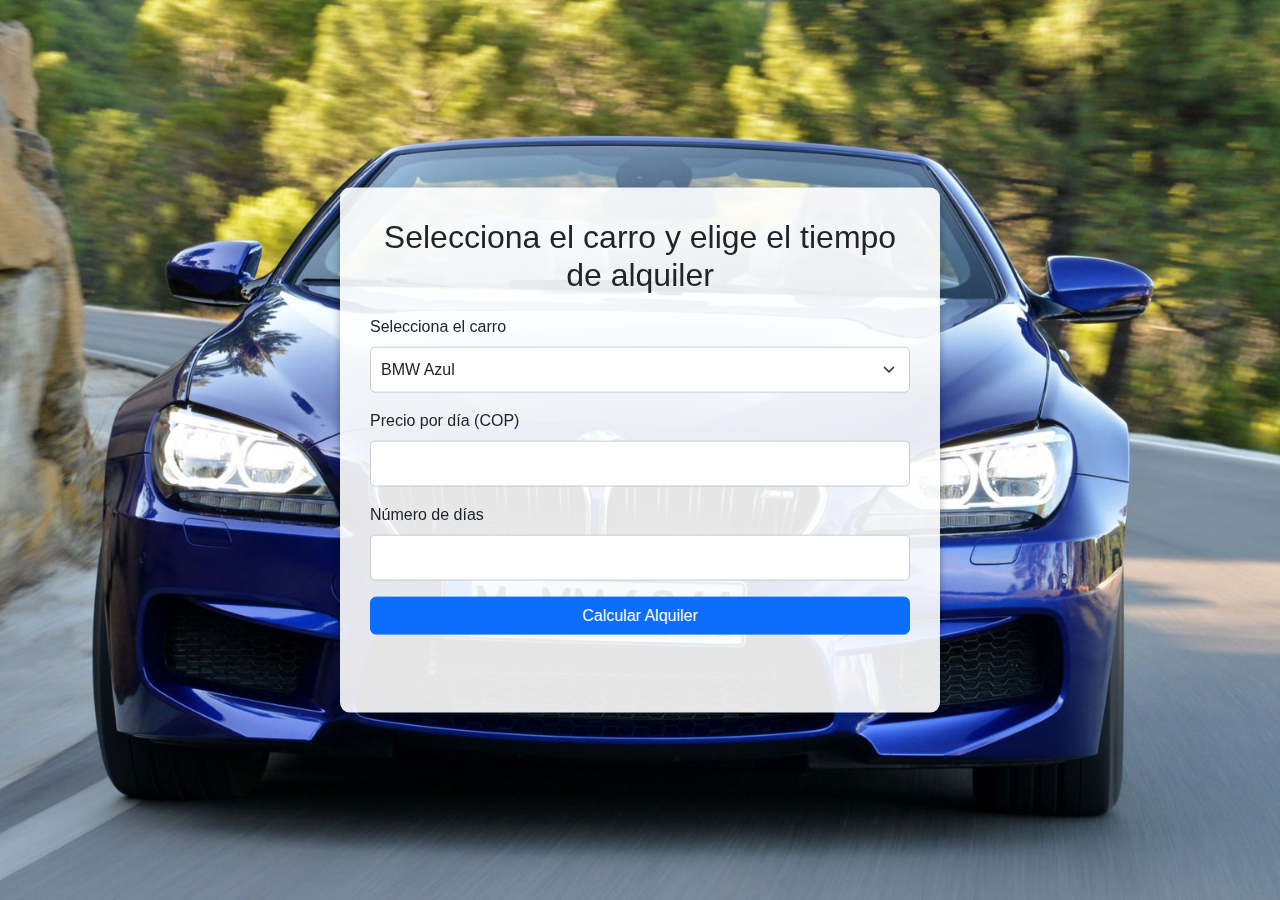
<file: autos/autos.html>
<!DOCTYPE html>
<html lang="es">
<head>
    <meta charset="UTF-8">
    <meta name="viewport" content="width=device-width, initial-scale=1.0">
    <title>Alquiler de Carros</title>
    <link href="https://cdn.jsdelivr.net/npm/bootstrap@5.3.0-alpha1/dist/css/bootstrap.min.css" rel="stylesheet">
    <link rel="stylesheet" href="/autos/styles.css">
</head>
<body>

    <div id="carouselExample" class="carousel slide carousel-fade">
        <div class="carousel-inner">
            <div class="carousel-item active">
                <img src="/img/bmw-azul.jpg" class="d-block w-100" alt="BMW Azul">
            </div>
            <div class="carousel-item">
                <img src="/img/mercedes-negro.jpg" class="d-block w-100" alt="Mercedes Negro">
            </div>
            <div class="carousel-item">
                <img src="/img/twingo-verde.jpg" class="d-block w-100" alt="Twingo Verde">
            </div>
            <div class="carousel-item">
                <img src="/img/megane-rojo.jpg" class="d-block w-100" alt="Megane Rojo">
            </div>
            <div class="carousel-item">
                <img src="/img/chevrolet-gris.jpg" class="d-block w-100" alt="Chevrolet Gris">
            </div>
        </div>
    </div>

    <div class="content-overlay">
        <h2>Selecciona el carro y elige el tiempo de alquiler</h2>
        <form id="rentalForm">
            <div class="mb-3">
                <label for="carType" class="form-label">Selecciona el carro</label>
                <select id="carType" class="form-select">
                    <option value="bmw">BMW Azul</option>
                    <option value="mercedes">Mercedes Negro</option>
                    <option value="twingo">Twingo Verde</option>
                    <option value="megane">Megane Rojo</option>
                    <option value="chevrolet">Chevrolet Gris</option>
                </select>
            </div>
            <div class="mb-3">
                <label for="pricePerDay" class="form-label">Precio por día (COP)</label>
                <input type="number" id="pricePerDay" class="form-control" min="1" required>
            </div>
            <div class="mb-3">
                <label for="days" class="form-label">Número de días</label>
                <input type="number" id="days" class="form-control" min="1" required>
            </div>
            <button type="button" class="btn btn-primary" onclick="calculateRental()">Calcular Alquiler</button>
        </form>

        <div id="priceResult" class="mt-3 p-3 text-center" style="border-radius: 10px; color: white; font-size: 18px;">
        </div>
    </div>

    <script src="https://cdn.jsdelivr.net/npm/bootstrap@5.3.0-alpha1/dist/js/bootstrap.bundle.min.js"></script>
    <script src="/autos/script.js"></script>
</body>
</html>
</file>
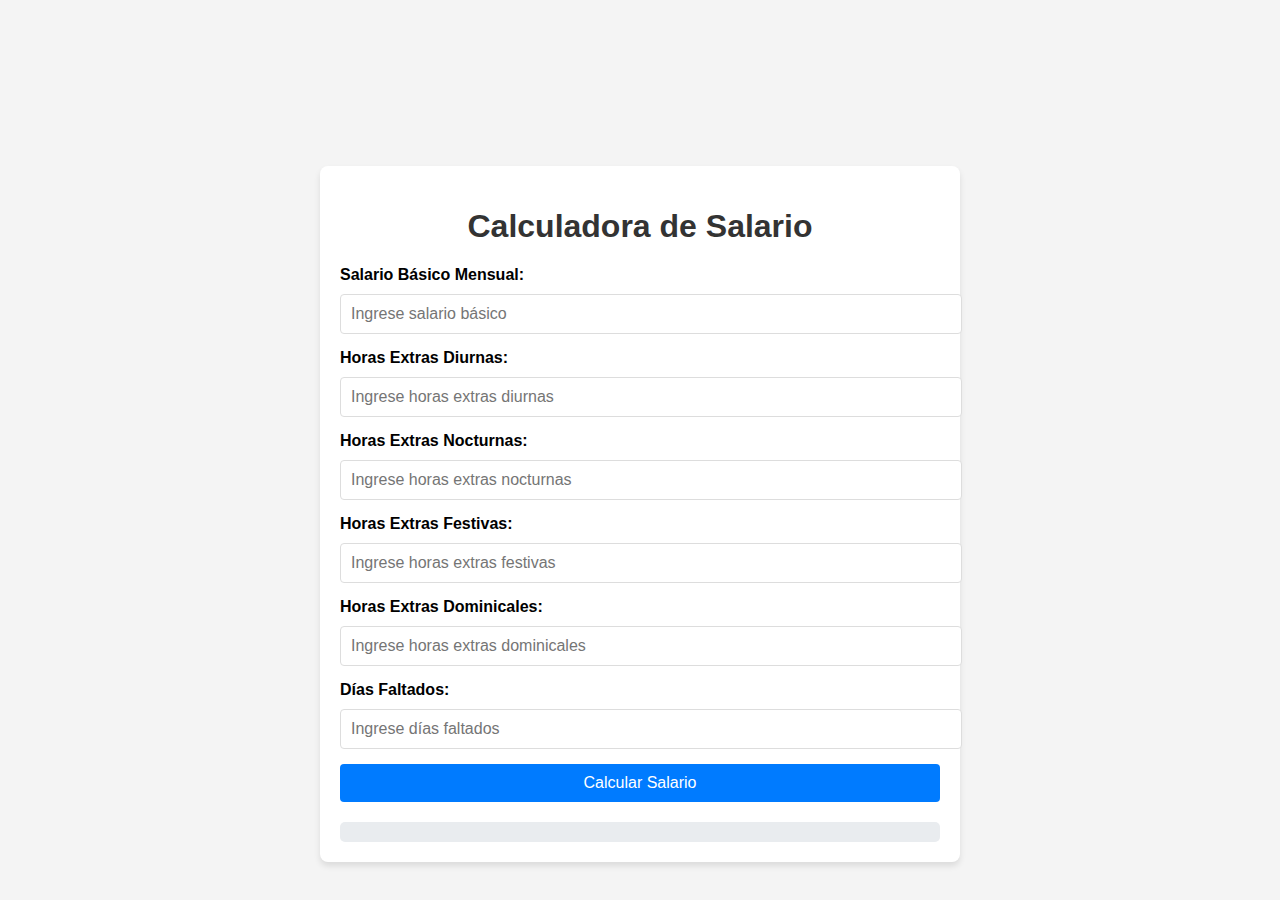
<file: nomina/nomina.html>
<!DOCTYPE html>
<html lang="es">
<head>
    <meta charset="UTF-8">
    <meta name="viewport" content="width=device-width, initial-scale=1.0">
    <title>Calculadora de Salario</title>
    <link rel="stylesheet" href="/nomina/style.css">
</head>
<body>
    <div class="container">
        <h1>Calculadora de Salario</h1>
        <form id="formularioSalario">
            <div class="input-group">
                <label for="salarioBasico">Salario Básico Mensual:</label>
                <input type="number" id="salarioBasico" placeholder="Ingrese salario básico" required>
            </div>
            <div class="input-group">
                <label for="horasExDiurnas">Horas Extras Diurnas:</label>
                <input type="number" id="horasExDiurnas" placeholder="Ingrese horas extras diurnas" required>
            </div>
            <div class="input-group">
                <label for="horasExNocturnas">Horas Extras Nocturnas:</label>
                <input type="number" id="horasExNocturnas" placeholder="Ingrese horas extras nocturnas" required>
            </div>
            <div class="input-group">
                <label for="horasExFestivas">Horas Extras Festivas:</label>
                <input type="number" id="horasExFestivas" placeholder="Ingrese horas extras festivas" required>
            </div>
            <div class="input-group">
                <label for="horasExDominicales">Horas Extras Dominicales:</label>
                <input type="number" id="horasExDominicales" placeholder="Ingrese horas extras dominicales" required>
            </div>
            <div class="input-group">
                <label for="diasFaltados">Días Faltados:</label>
                <input type="number" id="diasFaltados" placeholder="Ingrese días faltados" required>
            </div>
            <button type="submit">Calcular Salario</button>
        </form>

        <div id="resultado" class="resultado">
        </div>
    </div>

    <script src="/nomina/script.js"></script>
</body>
</html>
</file>
<file: autos/styles.css>
body, html {
    margin: 0;
    padding: 0;
    height: 100%; 
    font-family: Arial, sans-serif;
    overflow-x: hidden; 
}

.carousel-inner img {
    object-fit: cover;
    height: 100vh; 
}

.carousel-control-prev, .carousel-control-next {
    filter: invert(100%);
}

.content-overlay {
    position: absolute;
    top: 50%; 
    left: 50%; 
    transform: translate(-50%, -50%); 
    width: 100%;
    max-width: 600px; 
    padding: 30px;
    background-color: rgba(255, 255, 255, 0.9); 
    border-radius: 10px;
    box-shadow: 0px 4px 8px rgba(0, 0, 0, 0.3);
    z-index: 3;
    box-sizing: border-box;
    margin-top: auto;
}

h2 {
    text-align: center;
    margin-bottom: 20px;
}

.mb-3 {
    margin-bottom: 15px;
}

.form-control, .form-select {
    width: 100%;
    padding: 10px;
    border-radius: 5px;
    border: 1px solid #ccc;
    box-sizing: border-box;
}

.form-select:focus, .form-control:focus {
    border-color: #007bff;
    outline: none;
}

button {
    width: 100%;
    padding: 10px;
    border-radius: 5px;
    font-size: 16px;
    cursor: pointer;
    border: none;
}

@media (max-width: 768px) {
    .content-overlay {
        padding: 20px;
        width: 90%; 
        max-width: 400px;
    }

    
    h2 {
        font-size: 1.5rem;
    }

    button {
        font-size: 14px;
    }
}

@media (max-width: 576px) {
    .content-overlay {
        padding: 15px;
        width: 90%;
        max-width: 320px; 
    }

    button {
        font-size: 12px;
    }

    h2 {
        font-size: 1.2rem;
    }
}
</file>
<file: nomina/style.css>
body {
    font-family: Arial, sans-serif;
    background-color: #f4f4f4;
    display: flex;
    justify-content: center;
    align-items: center;
    height: 100vh;
    margin: 0;
    align-content: center;
}

.container {
    background-color: white;
    padding: 20px;
    border-radius: 8px;
    box-shadow: 0 4px 6px rgba(0, 0, 0, 0.1);
    width: 100%;
    max-width: 600px;
    align-content: center;
    margin-top: 10%;
}

h1 {
    text-align: center;
    color: #333;
}

.input-group {
    margin-bottom: 15px;
}

label {
    display: block;
    margin-bottom: 5px;
    font-weight: bold;
}

input {
    width: 100%;
    padding: 10px;
    margin-top: 5px;
    border: 1px solid #ddd;
    border-radius: 4px;
    font-size: 16px;
}

button {
    background-color: #007bff;
    color: white;
    padding: 10px 20px;
    border: none;
    border-radius: 4px;
    cursor: pointer;
    width: 100%;
    font-size: 16px;
}

button:hover {
    background-color: #0056b3;
}

.resultado {
    margin-top: 20px;
    padding: 10px;
    background-color: #e9ecef;
    border-radius: 5px;
}

.resultado p {
    font-size: 18px;
    margin: 5px 0;
}
</file>
